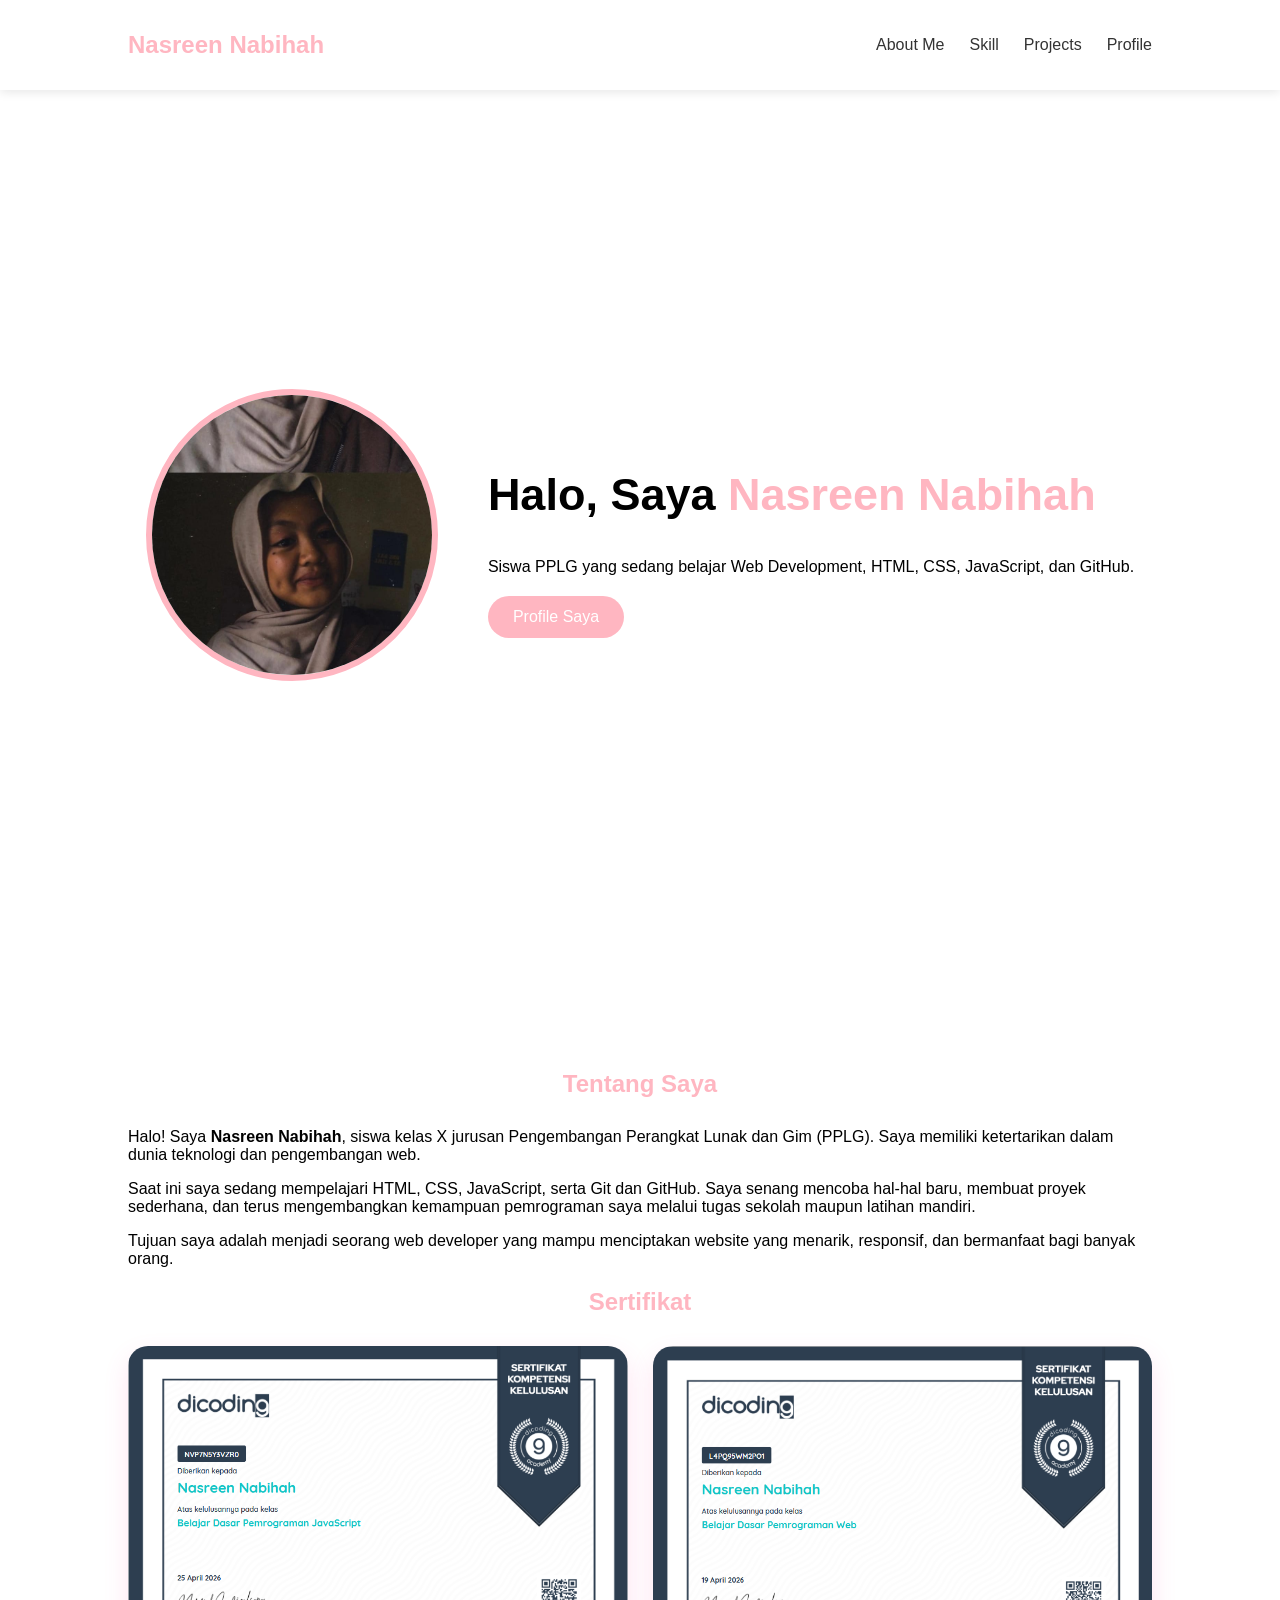
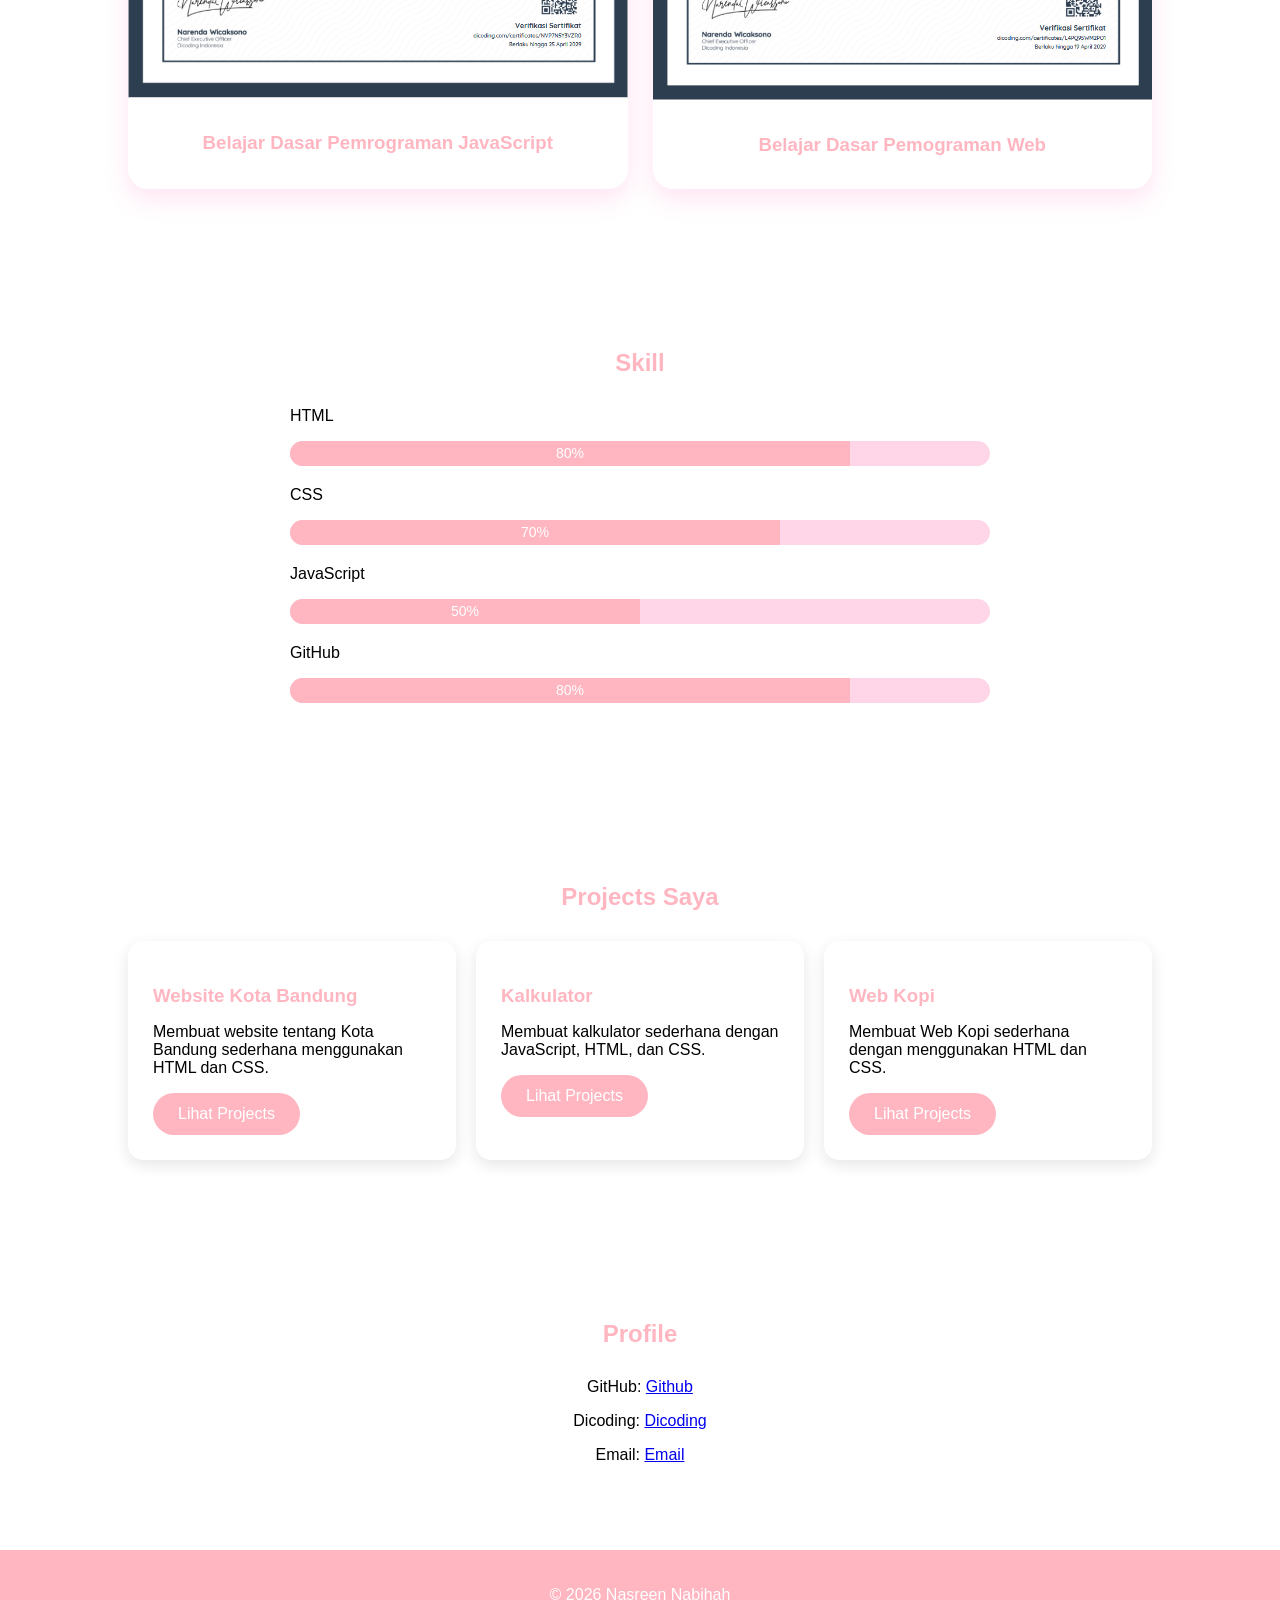
<file: index.html>
<html lang="id">
<head>
    <meta charset="UTF-8">
    <meta name="viewport" content="width=device-width, initial-scale=1.0">
    <title>Portofolio</title>
    <link rel="stylesheet" href="style.css">
</head>
<body>

    <nav>
        <div class="logo">Nasreen Nabihah</div>

        <ul>
            <li><a href="#about">About Me</a></li>
            <li><a href="#skill">Skill</a></li>
            <li><a href="#project">Projects</a></li>
            <li><a href="#contact">Profile</a></li>
        </ul>
    </nav>

    <section class="hero">
        <img src="foto.jpeg" alt="Foto Profil">

        <div class="hero-text">
            <h1>Halo, Saya <span>Nasreen Nabihah</span></h1>
            <p>
                Siswa PPLG yang sedang belajar Web Development,
                HTML, CSS, JavaScript, dan GitHub.
            </p>

            <a href="#contact" class="btn">Profile Saya</a>
        </div>
    </section>

    <section id="about">
        <h2>Tentang Saya</h2>

        <p>
            Halo! Saya <b>Nasreen Nabihah</b>, siswa kelas X jurusan
            Pengembangan Perangkat Lunak dan Gim (PPLG).
            Saya memiliki ketertarikan dalam dunia teknologi dan pengembangan web.
        </p>

        <p>
            Saat ini saya sedang mempelajari HTML, CSS, JavaScript,
            serta Git dan GitHub. Saya senang mencoba hal-hal baru,
            membuat proyek sederhana, dan terus mengembangkan kemampuan
            pemrograman saya melalui tugas sekolah maupun latihan mandiri.
        </p>

        <p>
            Tujuan saya adalah menjadi seorang web developer yang mampu
            menciptakan website yang menarik, responsif, dan bermanfaat
            bagi banyak orang. 
        </p>

        <h2>Sertifikat</h2>

            <div class="certificate-container">

                <div class="certificate-card">
                    <img src="js.png">

                    <h3>Belajar Dasar Pemrograman JavaScript</h3>
                </div>

                <div class="certificate-card">
                    <img src="PemogramanWeb.png">

                    <h3>Belajar Dasar Pemograman Web</h3>
                </div>

            </div>

    </section>

    <section id="skill">
        <h2>Skill</h2>

        <div class="skill-box">
            <p>HTML</p>
            <div class="bar">
                <div class="html">80%</div>
            </div>

            <p>CSS</p>
            <div class="bar">
                <div class="css">70%</div>
            </div>

            <p>JavaScript</p>
            <div class="bar">
                <div class="js">50%</div>
            </div>

            <p>GitHub</p>
            <div class="bar">
                <div class="github">80%</div>
            </div>
        </div>
    </section>

    <section id="project">
        <h2>Projects Saya</h2>

        <div class="project-container">

            <div class="card">
                <h3>Website Kota Bandung</h3>
                <p>Membuat website tentang Kota Bandung sederhana menggunakan HTML dan CSS.</p>
                <a href="profil_bandung.html" class="btn">Lihat Projects</a>
            </div>

            <div class="card">
                <h3>Kalkulator</h3>
                <p>Membuat kalkulator sederhana dengan JavaScript, HTML, dan CSS.</p>
                <a href="kalkulator.html" class="btn">Lihat Projects</a>
            </div>

            <div class="card">
                <h3>Web Kopi</h3>
                <p>Membuat Web Kopi sederhana dengan menggunakan HTML dan CSS.</p>
                <a href="kopi_web.html" class="btn">Lihat Projects</a>
            </div>

        </div>
    </section>

    <section id="contact">
        <h2>Profile</h2>

            <p>
                GitHub:
                <a href="https://github.com/nasreennabihah7-png" target="_blank">Github</a>
            </p>

            <p>
                Dicoding:
                <a href="https://www.dicoding.com/users/nasreen_nabihah" target="_blank">Dicoding</a>
            </p>

            <p>
                Email:
                <a href="nasreeennabihah@gmail.com">Email</a>
            </p>

    </section>

    <footer>
        <p>© 2026 Nasreen Nabihah</p>
    </footer>

</body>
</html>
</file>
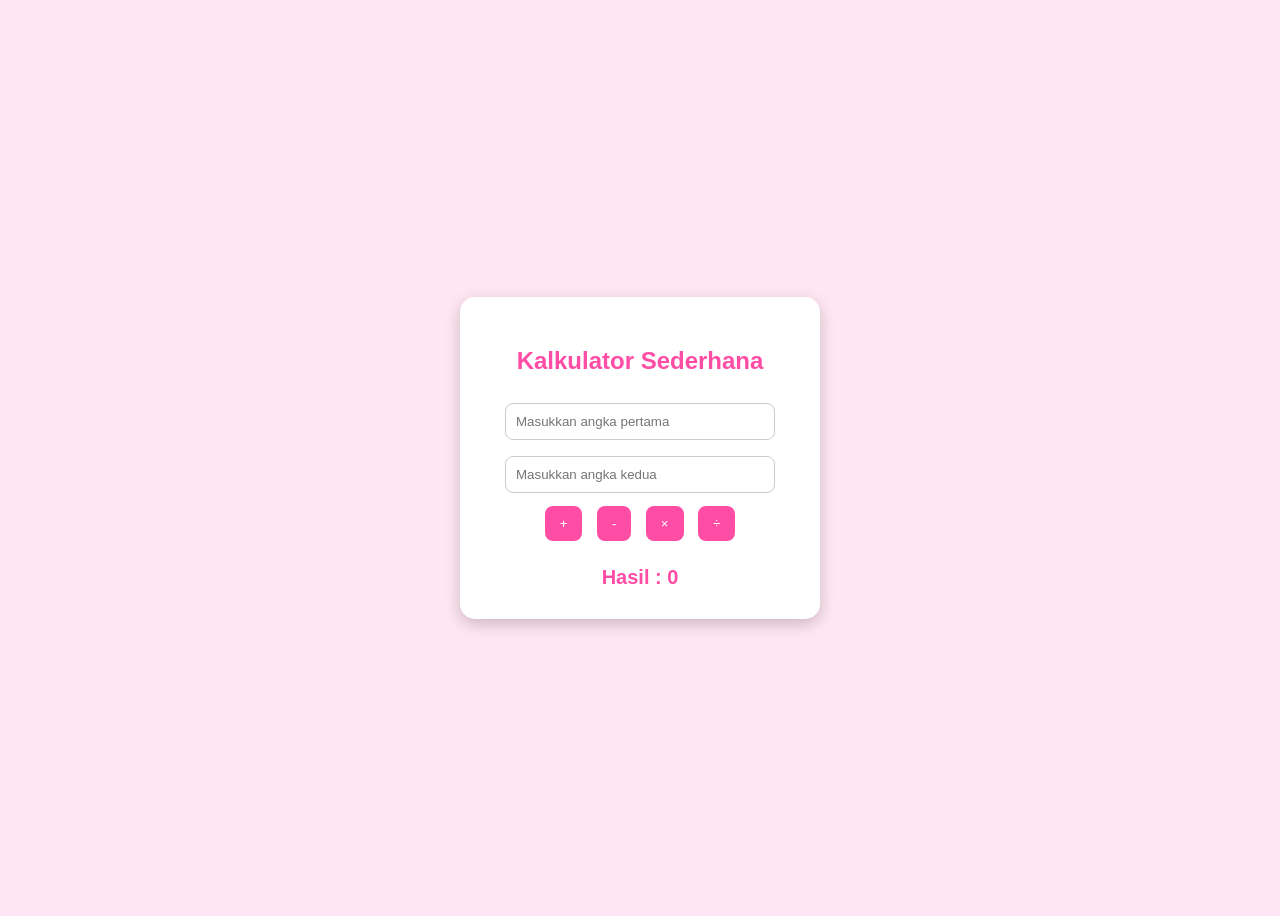
<file: kalkulator.html>
<html lang="id">
<head>
    <meta charset="UTF-8">
    <meta name="viewport" content="width=device-width, initial-scale=1.0">
    <title>Kalkulator Sederhana</title>

    <style>
        body{
            font-family: Arial, sans-serif;
            background-color: #ffe6f2;
            display: flex;
            justify-content: center;
            align-items: center;
            height: 100vh;
        }

        .container{
            background: white;
            padding: 30px;
            border-radius: 15px;
            box-shadow: 0 5px 15px rgba(0,0,0,0.2);
            width: 300px;
            text-align: center;
        }

        h2{
            color: #ff4da6;
            margin-bottom: 20px;
        }

        input{
            width: 90%;
            padding: 10px;
            margin: 8px 0;
            border: 1px solid #ccc;
            border-radius: 8px;
        }

        button{
            padding: 10px 15px;
            margin: 5px;
            border: none;
            border-radius: 8px;
            background: #ff4da6;
            color: white;
            cursor: pointer;
        }

        button:hover{
            background: #ff2e92;
        }

        #hasil{
            margin-top: 20px;
            font-size: 20px;
            font-weight: bold;
            color: #ff4da6;
        }
    </style>
</head>
<body>

    <div class="container">
        <h2>Kalkulator Sederhana</h2>

        <input type="number" id="angka1" placeholder="Masukkan angka pertama">

        <input type="number" id="angka2" placeholder="Masukkan angka kedua">

        <br>

        <button onclick="tambah()">+</button>
        <button onclick="kurang()">-</button>
        <button onclick="kali()">×</button>
        <button onclick="bagi()">÷</button>

        <div id="hasil">Hasil : 0</div>
    </div>

    <script>
        function tambah(){
            let a = Number(document.getElementById("angka1").value);
            let b = Number(document.getElementById("angka2").value);

            document.getElementById("hasil").innerHTML =
            "Hasil : " + (a + b);
        }

        function kurang(){
            let a = Number(document.getElementById("angka1").value);
            let b = Number(document.getElementById("angka2").value);

            document.getElementById("hasil").innerHTML =
            "Hasil : " + (a - b);
        }

        function kali(){
            let a = Number(document.getElementById("angka1").value);
            let b = Number(document.getElementById("angka2").value);

            document.getElementById("hasil").innerHTML =
            "Hasil : " + (a * b);
        }

        function bagi(){
            let a = Number(document.getElementById("angka1").value);
            let b = Number(document.getElementById("angka2").value);

            document.getElementById("hasil").innerHTML =
            "Hasil : " + (a / b);
        }
    </script>

</body>
</html>
</file>
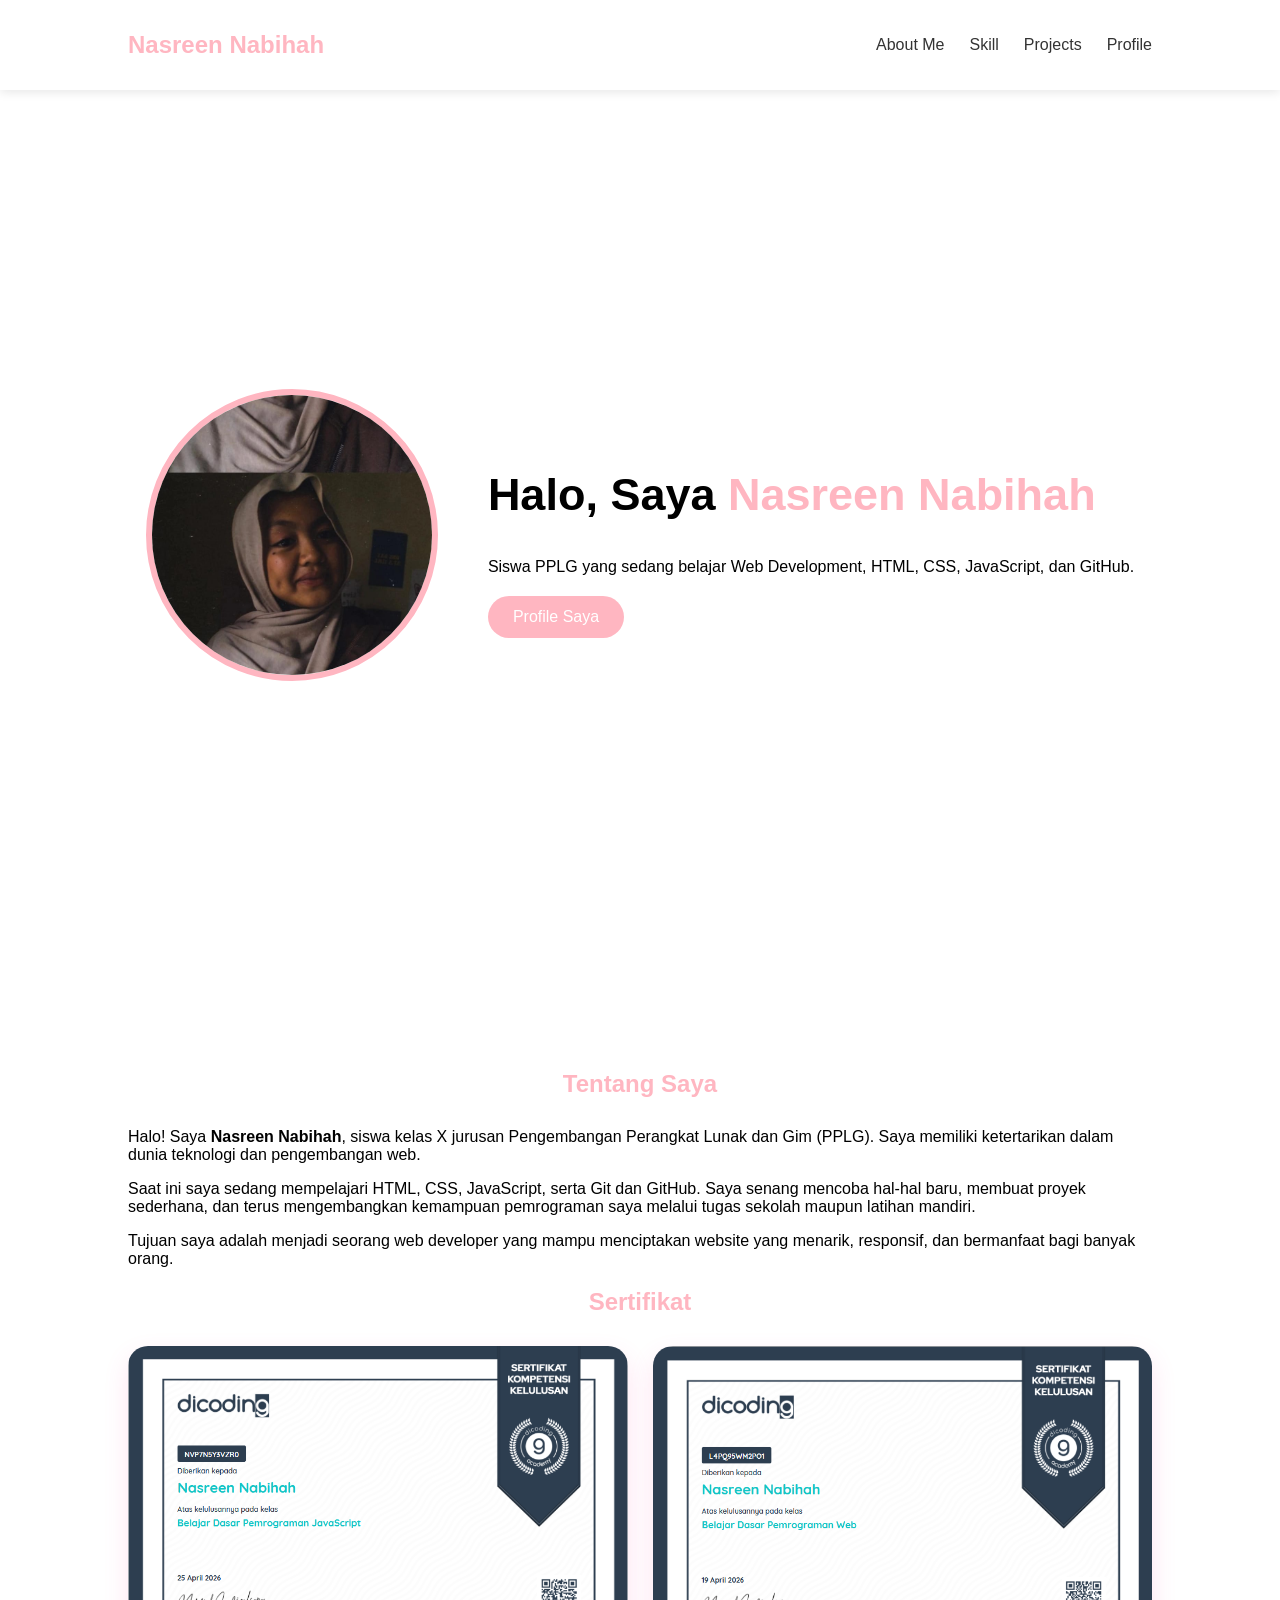
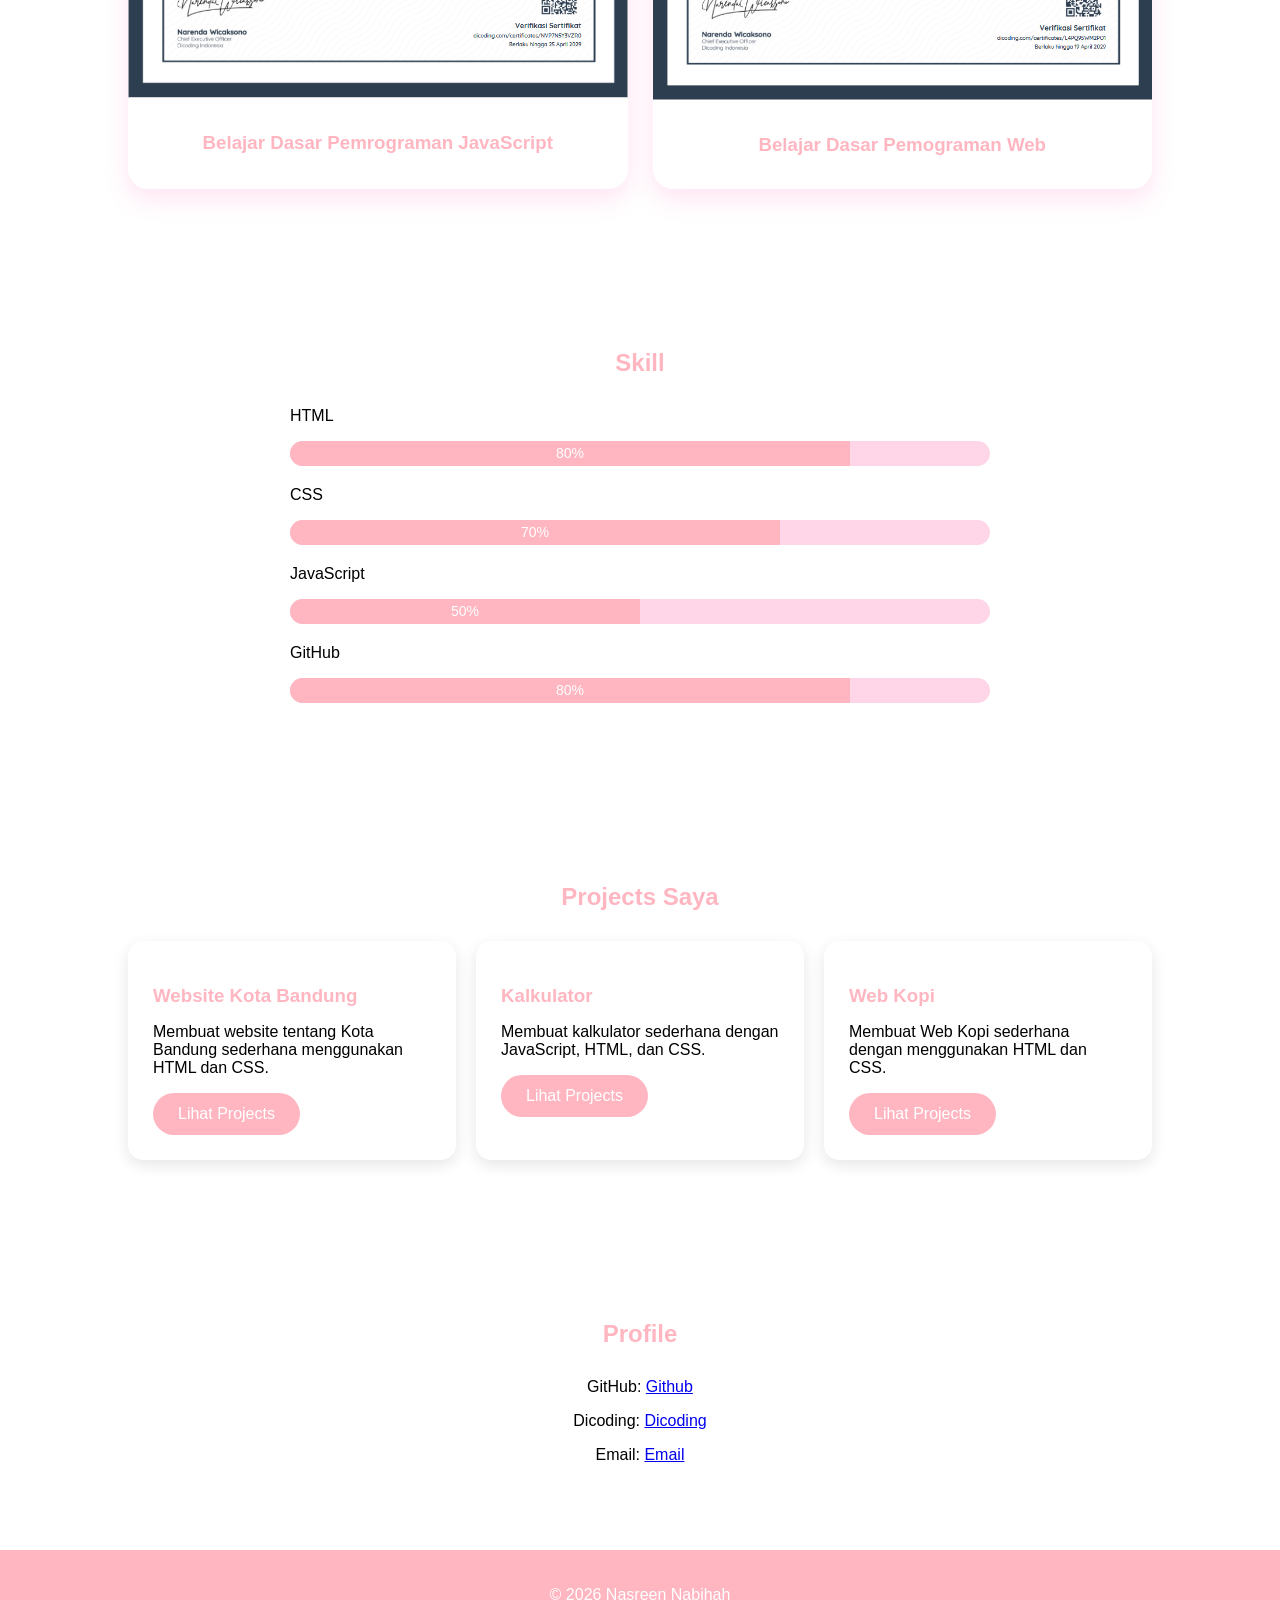
<file: portofolio.html>
<html lang="id">
<head>
    <meta charset="UTF-8">
    <meta name="viewport" content="width=device-width, initial-scale=1.0">
    <title>Portofolio</title>
    <link rel="stylesheet" href="portofolio.css">
</head>
<body>

    <nav>
        <div class="logo">Nasreen Nabihah</div>

        <ul>
            <li><a href="#about">About Me</a></li>
            <li><a href="#skill">Skill</a></li>
            <li><a href="#project">Projects</a></li>
            <li><a href="#contact">Profile</a></li>
        </ul>
    </nav>

    <section class="hero">
        <img src="foto.jpeg" alt="Foto Profil">

        <div class="hero-text">
            <h1>Halo, Saya <span>Nasreen Nabihah</span></h1>
            <p>
                Siswa PPLG yang sedang belajar Web Development,
                HTML, CSS, JavaScript, dan GitHub.
            </p>

            <a href="#contact" class="btn">Profile Saya</a>
        </div>
    </section>

    <section id="about">
        <h2>Tentang Saya</h2>

        <p>
            Halo! Saya <b>Nasreen Nabihah</b>, siswa kelas X jurusan
            Pengembangan Perangkat Lunak dan Gim (PPLG).
            Saya memiliki ketertarikan dalam dunia teknologi dan pengembangan web.
        </p>

        <p>
            Saat ini saya sedang mempelajari HTML, CSS, JavaScript,
            serta Git dan GitHub. Saya senang mencoba hal-hal baru,
            membuat proyek sederhana, dan terus mengembangkan kemampuan
            pemrograman saya melalui tugas sekolah maupun latihan mandiri.
        </p>

        <p>
            Tujuan saya adalah menjadi seorang web developer yang mampu
            menciptakan website yang menarik, responsif, dan bermanfaat
            bagi banyak orang. 
        </p>

        <h2>Sertifikat</h2>

            <div class="certificate-container">

                <div class="certificate-card">
                    <img src="js.png">

                    <h3>Belajar Dasar Pemrograman JavaScript</h3>
                </div>

                <div class="certificate-card">
                    <img src="PemogramanWeb.png">

                    <h3>Belajar Dasar Pemograman Web</h3>
                </div>

            </div>

    </section>

    <section id="skill">
        <h2>Skill</h2>

        <div class="skill-box">
            <p>HTML</p>
            <div class="bar">
                <div class="html">80%</div>
            </div>

            <p>CSS</p>
            <div class="bar">
                <div class="css">70%</div>
            </div>

            <p>JavaScript</p>
            <div class="bar">
                <div class="js">50%</div>
            </div>

            <p>GitHub</p>
            <div class="bar">
                <div class="github">80%</div>
            </div>
        </div>
    </section>

    <section id="project">
        <h2>Projects Saya</h2>

        <div class="project-container">

            <div class="card">
                <h3>Website Kota Bandung</h3>
                <p>Membuat website tentang Kota Bandung sederhana menggunakan HTML dan CSS.</p>
                <a href="profil_bandung.html" class="btn">Lihat Projects</a>
            </div>

            <div class="card">
                <h3>Kalkulator</h3>
                <p>Membuat kalkulator sederhana dengan JavaScript, HTML, dan CSS.</p>
                <a href="kalkulator.html" class="btn">Lihat Projects</a>
            </div>

            <div class="card">
                <h3>Web Kopi</h3>
                <p>Membuat Web Kopi sederhana dengan menggunakan HTML dan CSS.</p>
                <a href="kopi_web.html" class="btn">Lihat Projects</a>
            </div>

        </div>
    </section>

    <section id="contact">
        <h2>Profile</h2>

            <p>
                GitHub:
                <a href="https://github.com/nasreennabihah7-png" target="_blank">Github</a>
            </p>

            <p>
                Dicoding:
                <a href="https://www.dicoding.com/users/nasreen_nabihah" target="_blank">Dicoding</a>
            </p>

            <p>
                Email:
                <a href="nasreeennabihah@gmail.com">Email</a>
            </p>

    </section>

    <footer>
        <p>© 2026 Nasreen Nabihah</p>
    </footer>

</body>
</html>
</file>
<file: style.css>
body {
    background: white;
    color: black;

    margin: 0;
    padding: 0;
    box-sizing: border-box;
    font-family: Arial,sans-serif;
    scroll-behavior: smooth;
}

nav {
    display: flex;
    justify-content: space-between;
    align-items: center;
    padding: 20px 10%;
    background: white;
    position: sticky;
    top: 0;
    box-shadow: 0 2px 10px rgba(0,0,0,0.1);
    z-index: 100;
}

.logo {
    font-size: 24px;
    font-weight: 600;
    color: lightpink;
}

nav ul {
    display: flex;
    list-style: none;
}

nav ul li {
    margin-left: 25px;
}

nav ul li a {
    text-decoration: none;
    color: #333;
    transition: 0.3s;
}

nav ul li a:hover {
    color: lightpink;
}

.hero {
    min-height: 90vh;
    display: flex;
    align-items: center;
    justify-content: center;
    gap: 50px;
    padding: 40px 10%;
}

.hero img {
    width: 280px;
    height: 280px;
    object-fit: cover;
    border-radius: 50%;
    border: 6px solid lightpink;
    transition: 0.4s;
}

.hero img:hover {
    transform: scale(1.05);
}

.hero-text h1 {
    font-size: 45px;
}

.hero-text span {
    color: lightpink;
}

.hero-text p {
    margin: 20px 0;
}

.btn{
    display: inline-block;
    padding: 12px 25px;
    background: lightpink;
    color: white;
    text-decoration: none;
    border-radius: 30px;
    transition: 0.3s;
}

.btn:hover{
    background: lightpink;
    transform: translateY(-3px);
}

section{
    padding: 70px 10%;
}

h2{
    text-align: center;
    margin-bottom: 30px;
    color: lightpink;
}

.skill-box {
    max-width: 700px;
    margin: auto;
}

.bar {
    background: #ffd6e7;
    border-radius: 20px;
    overflow: hidden;
    margin-bottom: 20px;
}

.bar div {
    height: 25px;
    line-height: 25px;
    text-align: center;
    color: white;
    font-size: 14px;
}

.html {
    width: 80%;
    background: lightpink;
}

.css {
    width: 70%;
    background: lightpink;
}

.js {
    width: 50%;
    background: lightpink;
}

.github {
    width: 80%;
    background: lightpink;
}

.project-container {
    display: grid;
    grid-template-columns: repeat(auto-fit,minmax(250px,1fr));
    gap: 20px;
}

.card {
    background: white;
    padding: 25px;
    border-radius: 15px;
    box-shadow: 0 5px 15px rgba(0,0,0,0.1);
    transition: 0.3s;
}

.card:hover {
    transform: translateY(-10px);
}

.card h3 {
    color: lightpink;
    margin-bottom: 10px;
}

#contact {
    text-align: center;
}

#certificate {
    padding:  10%;
}

#certificate h2 {
    text-align: center;
    color: lightpink;
    margin-bottom: 30px;
}

.certificate-container {
    display: grid;
    grid-template-columns: repeat(auto-fit,minmax(350px,1fr));
    gap: 25px;
}

.certificate-card {
    background: white;
    border-radius: 20px;
    overflow: hidden;
    box-shadow: 0 10px 25px rgba(255,77,166,0.15);
    transition: 0.3s;
}

.certificate-card img {
    width: 100%;
    display: block;
}

.certificate-card h3 {
    padding: 15px;
    text-align: center;
    color: lightpink;
}

footer{
    background: lightpink;
    color: white;
    text-align: center;
    padding: 20px;
}
</file>
<file: portofolio.css>
body {
    background: white;
    color: black;

    margin: 0;
    padding: 0;
    box-sizing: border-box;
    font-family: Arial,sans-serif;
    scroll-behavior: smooth;
}

nav {
    display: flex;
    justify-content: space-between;
    align-items: center;
    padding: 20px 10%;
    background: white;
    position: sticky;
    top: 0;
    box-shadow: 0 2px 10px rgba(0,0,0,0.1);
    z-index: 100;
}

.logo {
    font-size: 24px;
    font-weight: 600;
    color: lightpink;
}

nav ul {
    display: flex;
    list-style: none;
}

nav ul li {
    margin-left: 25px;
}

nav ul li a {
    text-decoration: none;
    color: #333;
    transition: 0.3s;
}

nav ul li a:hover {
    color: lightpink;
}

.hero {
    min-height: 90vh;
    display: flex;
    align-items: center;
    justify-content: center;
    gap: 50px;
    padding: 40px 10%;
}

.hero img {
    width: 280px;
    height: 280px;
    object-fit: cover;
    border-radius: 50%;
    border: 6px solid lightpink;
    transition: 0.4s;
}

.hero img:hover {
    transform: scale(1.05);
}

.hero-text h1 {
    font-size: 45px;
}

.hero-text span {
    color: lightpink;
}

.hero-text p {
    margin: 20px 0;
}

.btn{
    display: inline-block;
    padding: 12px 25px;
    background: lightpink;
    color: white;
    text-decoration: none;
    border-radius: 30px;
    transition: 0.3s;
}

.btn:hover{
    background: lightpink;
    transform: translateY(-3px);
}

section{
    padding: 70px 10%;
}

h2{
    text-align: center;
    margin-bottom: 30px;
    color: lightpink;
}

.skill-box {
    max-width: 700px;
    margin: auto;
}

.bar {
    background: #ffd6e7;
    border-radius: 20px;
    overflow: hidden;
    margin-bottom: 20px;
}

.bar div {
    height: 25px;
    line-height: 25px;
    text-align: center;
    color: white;
    font-size: 14px;
}

.html {
    width: 80%;
    background: lightpink;
}

.css {
    width: 70%;
    background: lightpink;
}

.js {
    width: 50%;
    background: lightpink;
}

.github {
    width: 80%;
    background: lightpink;
}

.project-container {
    display: grid;
    grid-template-columns: repeat(auto-fit,minmax(250px,1fr));
    gap: 20px;
}

.card {
    background: white;
    padding: 25px;
    border-radius: 15px;
    box-shadow: 0 5px 15px rgba(0,0,0,0.1);
    transition: 0.3s;
}

.card:hover {
    transform: translateY(-10px);
}

.card h3 {
    color: lightpink;
    margin-bottom: 10px;
}

#contact {
    text-align: center;
}

#certificate {
    padding:  10%;
}

#certificate h2 {
    text-align: center;
    color: lightpink;
    margin-bottom: 30px;
}

.certificate-container {
    display: grid;
    grid-template-columns: repeat(auto-fit,minmax(350px,1fr));
    gap: 25px;
}

.certificate-card {
    background: white;
    border-radius: 20px;
    overflow: hidden;
    box-shadow: 0 10px 25px rgba(255,77,166,0.15);
    transition: 0.3s;
}

.certificate-card img {
    width: 100%;
    display: block;
}

.certificate-card h3 {
    padding: 15px;
    text-align: center;
    color: lightpink;
}

footer{
    background: lightpink;
    color: white;
    text-align: center;
    padding: 20px;
}
</file>
